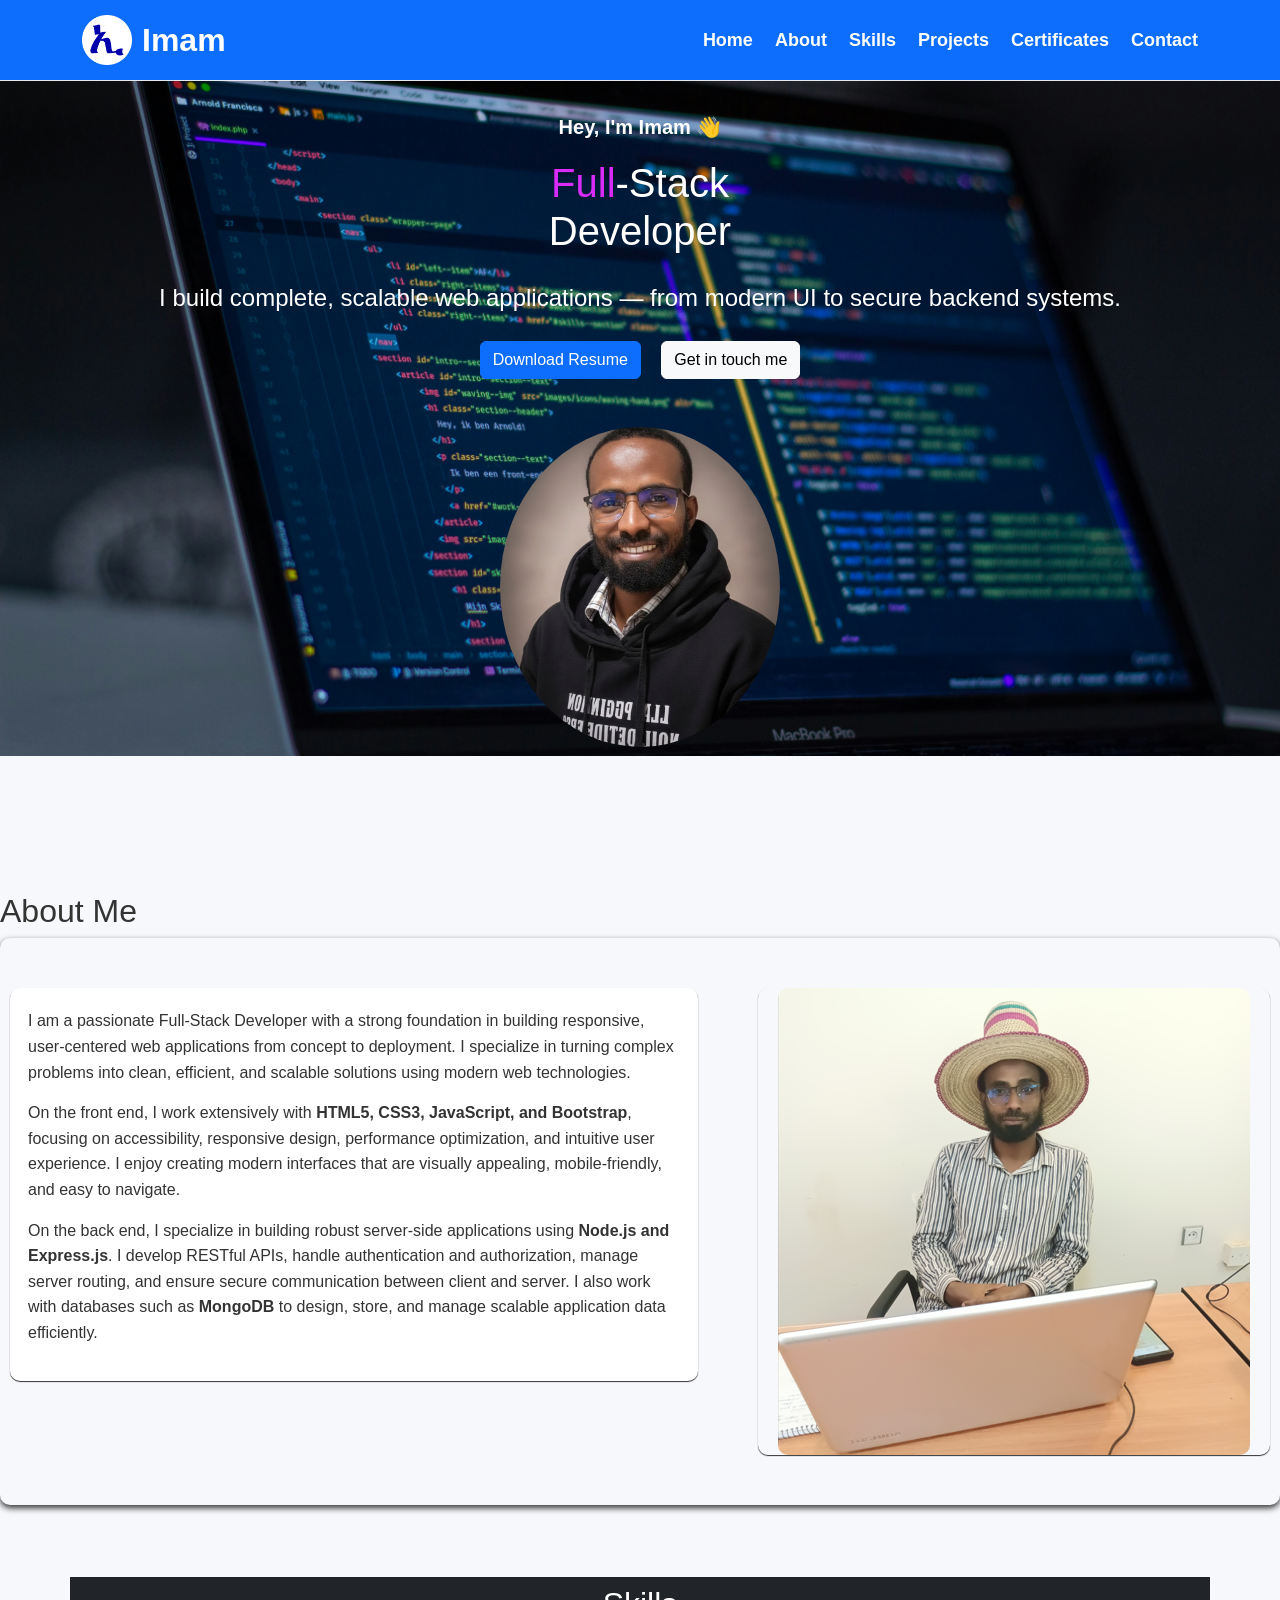
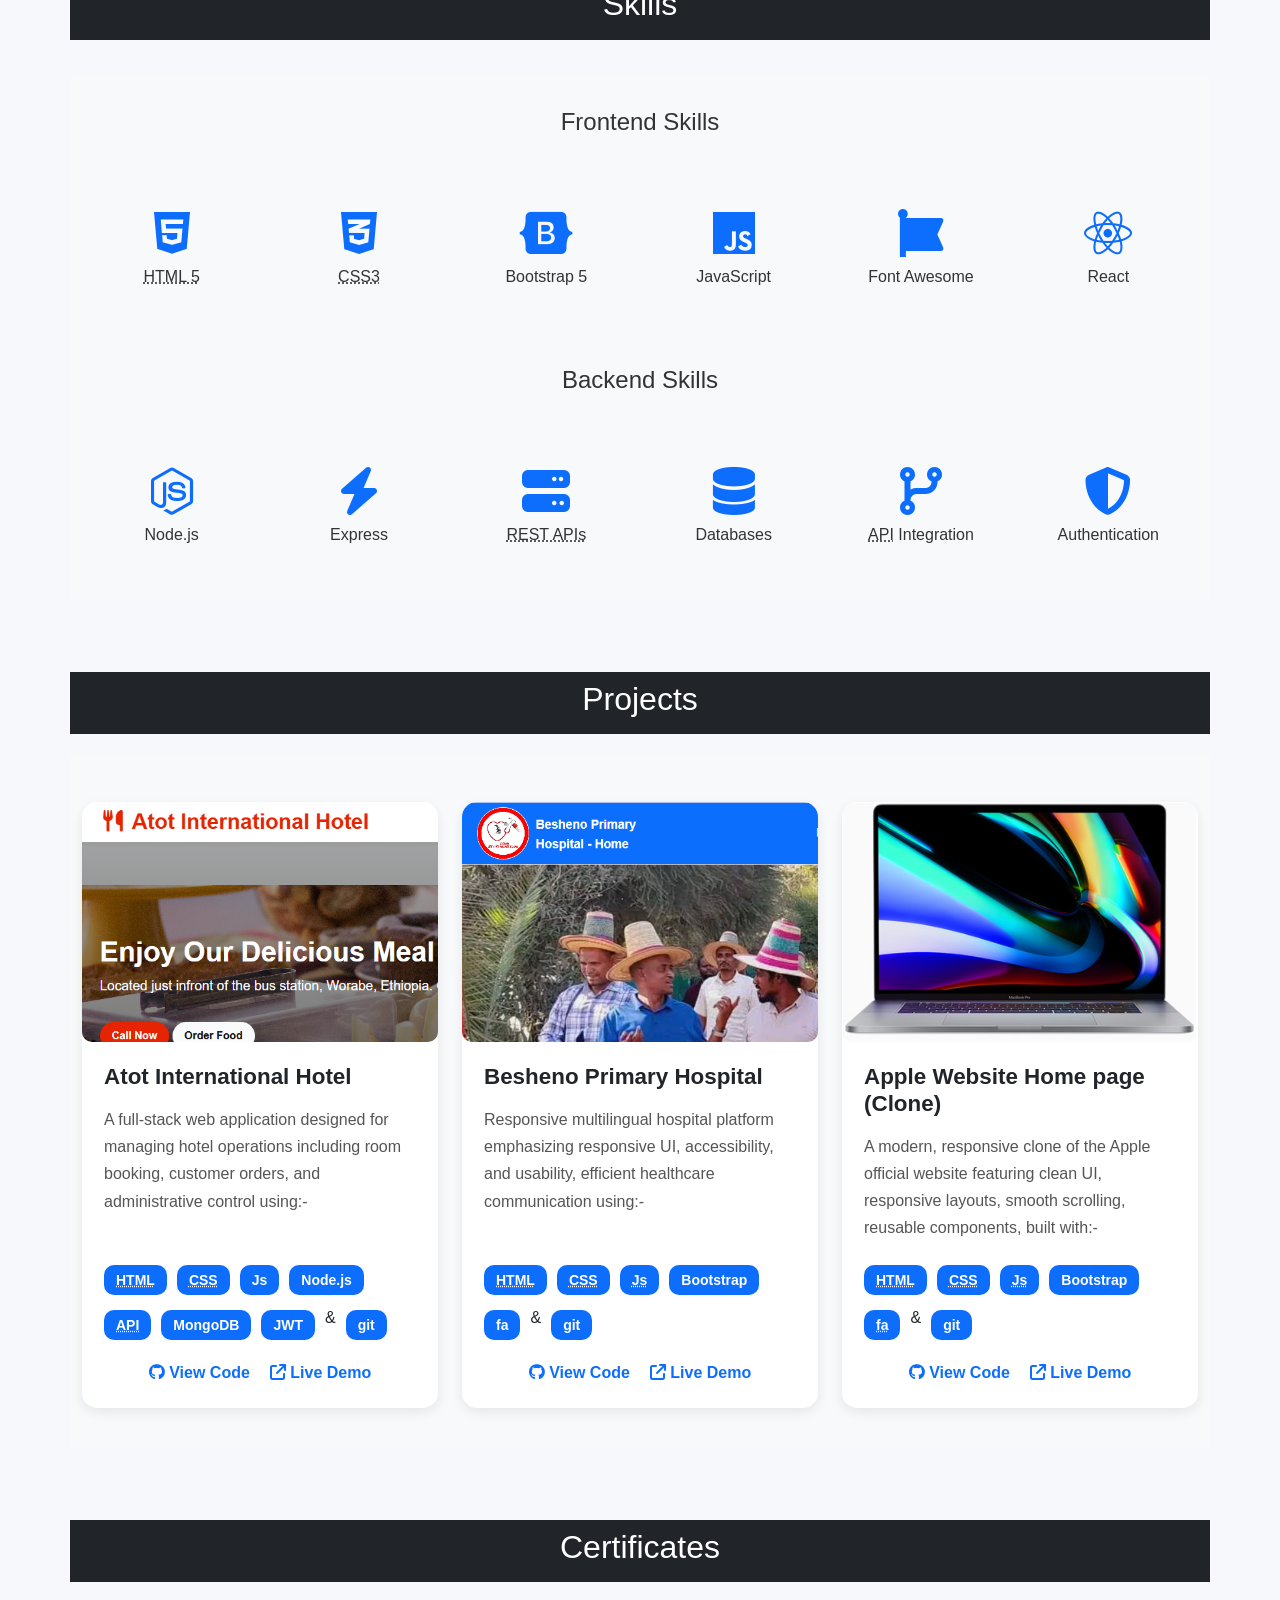
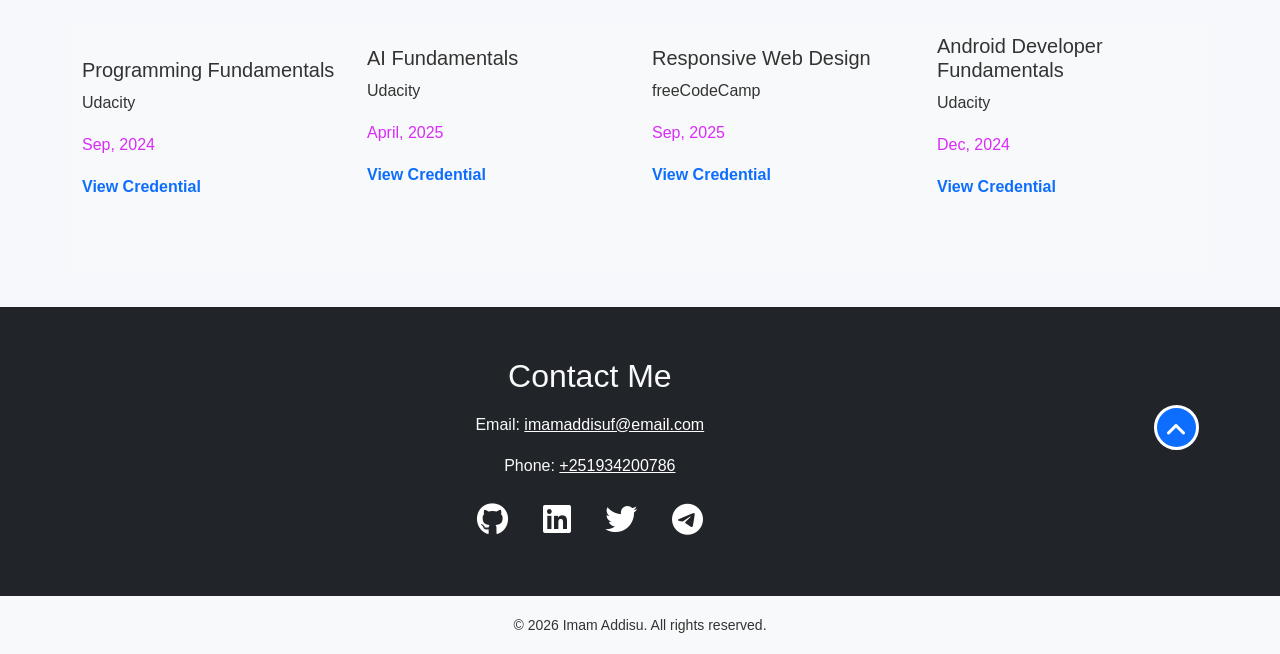
<file: index.html>
<!doctype html>
<html lang="en">
  <head>
    <meta charset="UTF-8" />
    <meta name="viewport" content="width=device-width, initial-scale=1.0" />
    <title>Imam Addisu | Full-Stack Developer</title>
    <link
      rel="shortcut icon"
      type="image/icon"
      href="assets/images/ኢማም-favicon.png"
    />

    <!-- Bootstrap 5 -->
    <link
      href="https://cdn.jsdelivr.net/npm/bootstrap@5.3.2/dist/css/bootstrap.min.css"
      rel="stylesheet"
    />

    <!-- Font Awesome -->
    <link
      href="https://cdnjs.cloudflare.com/ajax/libs/font-awesome/6.5.1/css/all.min.css"
      rel="stylesheet"
    />

    <!-- Custom CSS -->
    <link rel="stylesheet" href="assets/css/style.css" />
  </head>
  <body>
    <!-- header section  starts here-->

    <header class="site-header">
      <div class="container header-inner">
        <!-- logo + text -->
        <div class="logo-area">
          <img src="assets/images/ኢማም-favicon.png" alt="logo" />
          <h1 class="navbar-brand">Imam</h1>
        </div>

        <!-- navigation -->
        <nav class="main-nav" aria-label="Primary">
          <ul>
            <li><a href="#home">Home</a></li>
            <li><a href="#about">About</a></li>
            <li><a href="#skills">Skills</a></li>
            <li><a href="#projects">Projects</a></li>
            <li><a href="#certificates">Certificates</a></li>
            <li><a href="#contact">Contact</a></li>
          </ul>
        </nav>

        <!-- mobile button -->
        <button id="mobileToggle" class="mobile-toggle" aria-expanded="false">
          ☰
        </button>
      </div>
    </header>

    <!-- header section ends here -->

    <!-- Hero Section -->
    <div class="hero d-flex text-center" id="home">
      <div class="container">
        <div row>
          <div class="main-text">
            <p class="fs-5 fw-bold">Hey, I'm Imam 👋</p>
            <h1><span>Full</span>-Stack<br />Developer</h1>
            <p class="hero-subtitle my-4">
              I build complete, scalable web applications — from modern UI to
              secure backend systems.
            </p>

            <div class="hero-buttons mb-4 text-center">
              <a
                href="resume.html"
                target="_blank"
                class="btn btn-primary me-3 resume"
                >Download Resume</a
              >
              <a href="#contact" class="btn btn-light">Get in touch me</a>
            </div>
            <div class="text-center pt-4">
              <img
                src="assets/images/image-1-profile.png"
                class="rounded-circle"
                alt="Profile"
              />
            </div>
          </div>
        </div>
      </div>
    </div>

    <!-- about section starts here -->

    <section class="about" id="about">
      <h2>About Me</h2>

      <div class="about-container">
        <div class="about-text">
          <p>
            I am a passionate Full-Stack Developer with a strong foundation in
            building responsive, user-centered web applications from concept to
            deployment. I specialize in turning complex problems into clean,
            efficient, and scalable solutions using modern web technologies.
          </p>

          <p>
            On the front end, I work extensively with
            <strong>HTML5, CSS3, JavaScript, and Bootstrap</strong>, focusing on
            accessibility, responsive design, performance optimization, and
            intuitive user experience. I enjoy creating modern interfaces that
            are visually appealing, mobile-friendly, and easy to navigate.
          </p>

          <p>
            On the back end, I specialize in building robust server-side
            applications using <strong>Node.js and Express.js</strong>. I
            develop RESTful APIs, handle authentication and authorization,
            manage server routing, and ensure secure communication between
            client and server. I also work with databases such as
            <strong>MongoDB</strong> to design, store, and manage scalable
            application data efficiently.
          </p>

          <!-- <p>
            In addition, I have experience with Git and GitHub version control,
            deployment workflows, debugging, and application optimization.
          </p> -->
        </div>

        <div class="about-image">
          <div class="imam-image">
            <img src="assets/images/about-photo.PNG" alt="About Image" />
          </div>
        </div>
      </div>
    </section>

    <!-- about section ends here -->

    <!-- Skills -->
    <section class="skills-header" id="skills">
      <div class="container bg-dark text-white">
        <div class="row">
          <div class="col text-center py-2">
            <h2>Skills</h2>
          </div>
        </div>
      </div>
    </section>

    <section class="section pt-2">
      <!-- Frontend skills  -->
      <div class="container text-center bg-light">
        <div class="row g-2 pt-2 pb-5">
          <h4 class="py-3 mb-5">Frontend Skills</h4>
          <div class="col-sm-2">
            <i class="fa-brands fa-html5 skill-icon"></i>
            <h6><abbr title="Hypertext Markup Language">HTML 5</abbr></h6>
          </div>
          <div class="col-sm-2">
            <i class="fa-brands fa-css3-alt skill-icon"></i>
            <h6><abbr title="Cascading Style Sheets">CSS3</abbr></h6>
          </div>
          <div class="col-sm-2">
            <i class="fa-brands fa-bootstrap skill-icon"></i>
            <h6>Bootstrap 5</h6>
          </div>
          <div class="col-sm-2">
            <i class="fa-brands fa-js skill-icon"></i>
            <h6>JavaScript</h6>
          </div>
          <div class="col-sm-2">
            <i class="fa-brands fa-font-awesome skill-icon"></i>
            <h6>Font Awesome</h6>
          </div>
          <div class="col-sm-2">
            <i class="fa-brands fa-react skill-icon"></i>
            <h6>React</h6>
          </div>
        </div>
      </div>

      <!-- backend skills -->
      <div class="container text-center bg-light">
        <div class="row g-2 pt-2 pb-5">
          <h4 class="py-3 mb-5">Backend Skills</h4>

          <div class="col-sm-2">
            <i class="fa-brands fa-node-js skill-icon"></i>
            <h6>Node.js</h6>
          </div>
          <div class="col-sm-2">
            <i class="fa-solid fa-bolt skill-icon"></i>
            <h6>Express</h6>
          </div>
          <div class="col-sm-2">
            <i class="fa-solid fa-server skill-icon"></i>
            <h6>
              <abbr
                title="Representational State Transfer Application Programming Interface"
                >REST APIs</abbr
              >
            </h6>
          </div>

          <div class="col-sm-2">
            <i class="fa-solid fa-database skill-icon"></i>
            <h6>Databases</h6>
          </div>

          <div class="col-sm-2">
            <i class="fa-solid fa-code-branch skill-icon"></i>
            <h6>
              <abbr title="Application Programming Interface"> API</abbr>
              Integration
            </h6>
          </div>

          <div class="col-sm-2">
            <i class="fa-solid fa-shield-halved skill-icon"></i>
            <h6>Authentication</h6>
          </div>
        </div>
      </div>
    </section>

    <!-- Projects -->

    <section class="projects-header" id="projects">
      <div class="container bg-dark text-white">
        <div class="row">
          <div class="col text-center py-2">
            <h2>Projects</h2>
          </div>
        </div>
      </div>
    </section>

    <section class="section pt-2">
      <div class="container bg-light">
        <div class="row g-4 pt-4">
          <div class="col-md-4">
            <div class="card h-100">
              <img
                src="assets/images/project-1.PNG"
                class="card-img-top"
                alt=""
              />
              <div class="card-body">
                <h5 class="card-title">Atot International Hotel</h5>
                <p class="card-text">
                  A full-stack web application designed for managing hotel
                  operations including room booking, customer orders, and
                  administrative control using:-
                </p>
                <div class="project-skills">
                  <ul>
                    <li class="project-skill fw-bold">
                      <abbr title="Hypertext Markup Language">HTML</abbr>
                    </li>
                    <li class="project-skill fw-bold">
                      <abbr title="Cascading Style Sheets">CSS</abbr>
                    </li>
                    <li class="project-skill fw-bold">Js</li>
                    <li class="project-skill fw-bold">Node.js</li>
                    <li class="project-skill fw-bold">
                      <abbr title="Application Programming Interface">API</abbr>
                    </li>
                    <li class="project-skill fw-bold">MongoDB</li>
                    <li class="project-skill fw-bold">JWT</li>
                    &
                    <li class="project-skill fw-bold">git</li>
                  </ul>
                </div>
                <div class="project-links">
                  <a
                    href="https://github.com/Imam-addisu/Atot-hotel"
                    target="_blank"
                    class="project-link fw-bold"
                    ><i class="fab fa-github"> </i> View Code
                  </a>
                  <a
                    href="https://atot.netlify.app"
                    target="_blank"
                    class="project-link fw-bold"
                    ><i class="fa fa-external-link"> </i> Live Demo
                  </a>
                </div>
              </div>
            </div>
          </div>

          <div class="col-md-4">
            <div class="card h-100">
              <img
                src="assets/images/project-2.PNG"
                class="card-img-top"
                alt="Besheno hospital website"
              />
              <div class="card-body">
                <h5 class="card-title">Besheno Primary Hospital</h5>
                <p class="card-text">
                  Responsive multilingual hospital platform emphasizing
                  responsive UI, accessibility, and usability, efficient
                  healthcare communication using:-
                </p>
                <div class="project-skills">
                  <ul>
                    <li class="project-skill fw-bold">
                      <abbr title="Hypertext Markup Language">HTML</abbr>
                    </li>
                    <li class="project-skill fw-bold">
                      <abbr title="Cascading Style Sheets">CSS</abbr>
                    </li>
                    <li class="project-skill fw-bold">
                      <abbr title="Java Script">Js</abbr>
                    </li>
                    <li class="project-skill fw-bold">Bootstrap</li>
                    <li class="project-skill fw-bold">fa</li>
                    &
                    <li class="project-skill fw-bold">git</li>
                  </ul>
                </div>
                <div class="project-links">
                  <a
                    href="https://github.com/Imam-addisu/Besheno-primary-hospital"
                    target="_blank"
                    class="project-link fw-bold"
                    ><i class="fab fa-github"> </i> View Code
                  </a>
                  <a
                    href="https://besheno-hospital.com.et/"
                    target="_blank"
                    class="project-link fw-bold"
                    ><i class="fa fa-external-link"> </i> Live Demo
                  </a>
                </div>
              </div>
            </div>
          </div>

          <div class="col-md-4">
            <div class="card h-100">
              <img
                src="assets/images/project-3.PNG"
                class="card-img-top"
                alt=""
              />
              <div class="card-body">
                <h5 class="card-title">Apple Website Home page (Clone)</h5>
                <p class="card-text">
                  A modern, responsive clone of the Apple official website
                  featuring clean UI, responsive layouts, smooth scrolling,
                  reusable components, built with:-
                </p>
                <div class="project-skills">
                  <ul>
                    <li class="project-skill fw-bold">
                      <abbr title="Hypertext Markup Language">HTML</abbr>
                    </li>
                    <li class="project-skill fw-bold">
                      <abbr title="Cascading Style Sheets">CSS</abbr>
                    </li>
                    <li class="project-skill fw-bold">
                      <abbr title="Java Script">Js</abbr>
                    </li>
                    <li class="project-skill fw-bold">Bootstrap</li>
                   
                    <li class="project-skill fw-bold">
                      <abbr title="Font Awesome">fa</abbr>
                    </li>
                     &
                    <li class="project-skill fw-bold">git</li>
                  </ul>
                </div>
                <div class="project-links">
                  <a
                    href="https://github.com/Imam-addisu/Apple-website-clone"
                    target="_blank"
                    class="project-link fw-bold"
                    ><i class="fab fa-github"> </i> View Code
                  </a>
                  <a
                    href="https://imam-web-clone.netlify.app/"
                    target="_blank"
                    class="project-link fw-bold"
                    ><i class="fa fa-external-link"> </i> Live Demo
                  </a>
                </div>
              </div>
            </div>
          </div>

                <!-- 
          MY FIRTS WEBSITE LINK      MY FIRTS WEBSITE LINK    MY FIRTS WEBSITE LINK
                <div class="project-links">
                  <a
                    href="https://github.com/Imam-addisu/Personal-website-"
                    target="_blank"
                    class="project-link fw-bold"
                    ><i class="fab fa-github"> </i> View Code
                  </a>
                  <a
                    href="https://solutions-yeju.netlify.app"
                    target="_blank"
                    class="project-link fw-bold"
                    ><i class="fa fa-external-link"> </i> Live Demo
                  </a>
                </div>
               -->

          </div>
        </div>
      </div>
    </section>

    <!-- Serteficates -->
    <section class="certeficates-header" id="certificates">
      <div class="container bg-dark text-white">
        <div class="row">
          <div class="col text-center py-2">
            <h2>Certificates</h2>
          </div>
        </div>
      </div>
    </section>

    <section class="section pt-2">
      <div class="container bg-light">
        <div class="row align-items-center pt-2 pb-5">
          <div class="col-lg-3 col-md-6 col-12">
            <header>
              <h5>Programming Fundamentals</h5>
              <p class="issuer">Udacity</p>
            </header>

            <p class="certeficate-meta">
              <span class="certeficate-date">Sep, 2024</span>
            </p>
            <footer class="fw-bold cereficate-footer">
              <a
                href="https://www.udacity.com/certificate/e/0be449e0-52ca-11ef-b95d-df24d2d79a54"
                target="_blank"
                class="certeficate-link"
              >
                View Credential
              </a>
            </footer>
          </div>
          <div  class="col-lg-3 col-md-6 col-12 mb-4">
            <header>
              <h5>AI Fundamentals</h5>
              <p class="issuer">Udacity</p>
            </header>

            <p class="certeficate-meta">
              <span class="certeficate-date">April, 2025</span>
            </p>
            <footer class="fw-bold cereficate-footer">
              <a
                href="https://www.udacity.com/certificate/e/c0df9452-f51e-11ef-b50f-1f600fe86e45"
                target="_blank"
                class="certeficate-link"
              >
                View Credential
              </a>
            </footer>
          </div>
          <div  class="col-lg-3 col-md-6 col-12 mb-4">
            <header>
              <h5>Responsive Web Design</h5>
              <p class="issuer">freeCodeCamp</p>
            </header>

            <p class="certeficate-meta">
              <span class="certeficate-date">Sep, 2025</span>
            </p>
            <footer class="fw-bold cereficate-footer">
              <a
                href="https://www.freecodecamp.org/certification/fcc-6bb5f3a1-5274-46bf-892f-87062335a800/responsive-web-design"
                target="_blank"
                class="certeficate-link"
              >
                View Credential
              </a>
            </footer>
          </div>
          <div  class="col-lg-3 col-md-6 col-12 mb-4">
            <header>
              <h5>Android Developer Fundamentals</h5>
              <p class="issuer">Udacity</p>
            </header>

            <p class="certeficate-meta">
              <span class="certeficate-date">Dec, 2024</span>
            </p>
            <footer class="fw-bold cereficate-footer">
              <a
                href="https://www.udacity.com/certificate/e/98b1e088-9c5a-11ef-95cc-7b415e842bd9"
                target="_blank"
                class="certeficate-link"
              >
                View Credential
              </a>
            </footer>
          </div>
        </div>
      </div>
    </section>

    <!-- Contact -->
    <div class="contact bg-dark text-light" id="contact">
      <div class="text-center">
        <div class="row">
          <div class="col-sm-11">
            <h2>Contact Me</h2>
            <p class="my-3 email">
              Email:
              <a href="mailto:imamaddisuf@gmail.com" class="text-white"
                >imamaddisuf@email.com</a
              >
            </p>
            <p class="my-3 phone-number">
              Phone:
              <a href="tel:+251934200786" class="text-white">+251934200786</a>
            </p>
            <div class="social-icons">
              <a href="https://github.com/Imam-addisu" target="_blank"
                ><i class="fab fa-github"></i
              ></a>
              <a href="https://linkedin.com/in/imam-addisu-md" target="_blank"
                ><i class="fab fa-linkedin"></i
              ></a>
              <a href="https://x.com/AddisuImam" target="_blank"
                ><i class="fab fa-twitter"></i
              ></a>
              <a href="https://t.me/imx307" target="_blank"
                ><i class="fab fa-telegram"></i
              ></a>
            </div>
          </div>
          <div class="col-sm-1 text-center pt-5" id="scroll-Top">
            <div class="return-to-top">
              <a href="#home"> <i class="fa fa-angle-up"></i></a>
            </div>
          </div>
        </div>
      </div>
    </div>

    <!-- Footer -->
    <footer class="text-center footer py-3">
      <small>© 2026 Imam Addisu. All rights reserved.</small>
    </footer>

    <!-- Bootstrap JS -->
    <script src="assets/js/index.js"></script>
    <script src="https://cdn.jsdelivr.net/npm/bootstrap@5.3.2/dist/js/bootstrap.bundle.min.js"></script>
  </body>
</html>
</file>
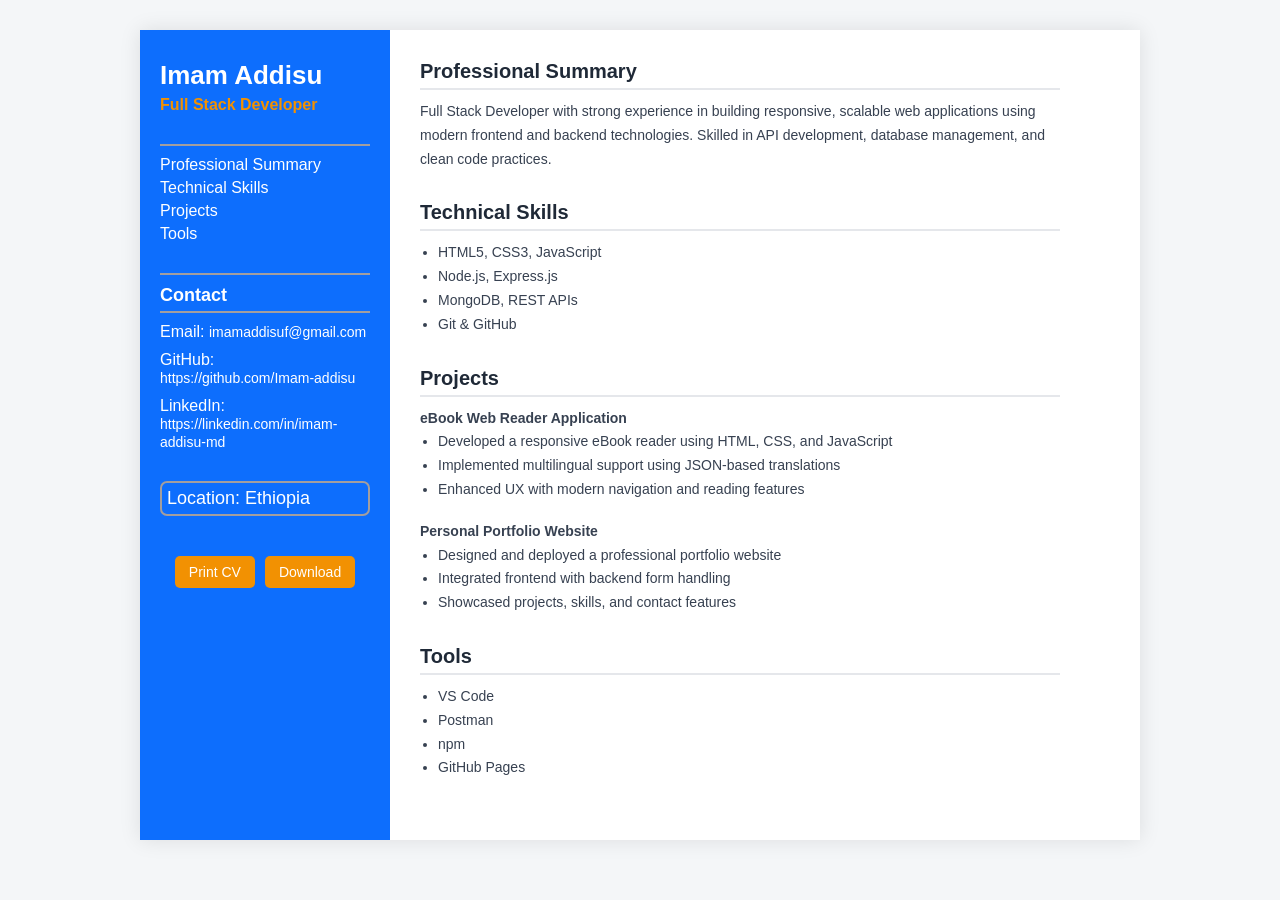
<file: resume.html>
<!doctype html>
<html lang="en">
  <head>
    <meta charset="UTF-8" />
    <title>Imam Addisu | Full Stack Developer</title>
    <meta name="viewport" content="width=device-width, initial-scale=1.0" />
     <link
      rel="shortcut icon"
      type="image/icon"
      href="assets/images/ኢማም-favicon.png"
    />
    <link
      rel="shortcut icon"
      type="image/icon"
      href="assets/images/apple-touch-icon.png"
    />
    <link rel="stylesheet" href="assets/css/resume.css" />
  </head>
  <body>
    <div class="resume">
      <!-- LEFT SIDEBAR -->
      <aside class="sidebar">
        <h1>Imam Addisu</h1>
        <h3>Full Stack Developer</h3>
        <div class="sidbar-links">
          <ul>
            <li>
              <a href="#pSummary">Professional Summary</a>
            </li>
            <li>
              <a href="#tSkills"> Technical Skills</a>
            </li>
            <li>
              <a href="#projects">Projects</a>
            </li>
            <li>
              <a href="#tools">Tools</a>
            </li>
          </ul>
        </div>

        <div class="sidebar-contact">
          <h4>Contact</h4>
          <p>
            Email:
            <a href="mailto:imamaddisuf@gmail.com">imamaddisuf@gmail.com</a>
          </p>
          <p>
            GitHub:
            <a href="https://github.com/Imam-addisu" target="_blank"
              >https://github.com/Imam-addisu</a
            >
          </p>
          <p>LinkedIn:<a href="https://linkedin.com/in/imam-addisu-md" target="_blank"   
              </a> https://linkedin.com/in/imam-addisu-md </a></p>
          <p class="location">Location: Ethiopia</p>
        </div>
        <div class="cv-print no-print">
          <button class="print-btn" onclick="printResume()">Print CV</button>
          <a href="assets/Imam_addisu_resume.pdf" target="_blank"Download > <button>Download</button> </a>
        </div>
      </aside>

      <!-- MAIN CONTENT -->
      <main class="main" id="pSummary">
        <div class="section">
          <h2>Professional Summary</h2>
          <p>
            Full Stack Developer with strong experience in building responsive,
            scalable web applications using modern frontend and backend
            technologies. Skilled in API development, database management, and
            clean code practices.
          </p>
        </div>

        <!-- skills -->
        <div class="section" id="tSkills">
          <h2>Technical Skills</h2>
          <ul>
            <li>HTML5, CSS3, JavaScript</li>
            <li>Node.js, Express.js</li>
            <li>MongoDB, REST APIs</li>
            <li>Git & GitHub</li>
          </ul>
        </div>

        <!-- projects -->

        <div class="section" id="projects">
          <h2>Projects</h2>
          <p class="job-title">eBook Web Reader Application</p>
          <ul>
            <li>
              Developed a responsive eBook reader using HTML, CSS, and
              JavaScript
            </li>
            <li>
              Implemented multilingual support using JSON-based translations
            </li>
            <li>Enhanced UX with modern navigation and reading features</li>
          </ul>

          <br />

          <p class="job-title">Personal Portfolio Website</p>
          <ul>
            <li>Designed and deployed a professional portfolio website</li>
            <li>Integrated frontend with backend form handling</li>
            <li>Showcased projects, skills, and contact features</li>
          </ul>
        </div>

        <!-- tools -->
        <div class="section" id="tools">
          <h2>Tools</h2>
          <ul>
            <li>VS Code</li>
            <li>Postman</li>
            <li>npm</li>
            <li>GitHub Pages</li>
          </ul>
        </div>
      </main>
    </div>


    <!-- java script -->
    <script>
function printResume() {
  const pdfUrl = "assets/Imam_addisu_resume.pdf";
  const win = window.open(pdfUrl);
  win.onload = () => {
    win.print();
  };
}
</script>

  </body>
</html>
</file>
<file: assets/css/style.css>
/* general styles */
* {
  padding: 0;
  margin: 0;
  box-sizing: border-box;
}
img {
  max-width: 100%;
  height: auto;
  object-fit: cover;
  border-radius: 10px;
}

body {
  scroll-behavior: smooth;
  margin: 0;
  font-family: Arial, sans-serif;
  background: #f7f8fb;
  color: #333;
  line-height: 1.6;
}

section {
  max-width: 1300px;
  margin: auto;
  padding: 36px 0;
}

.site-header {
  background: #0d6efd;
  color: white;
  border-bottom: 1px solid #e6e9ef;
  position: sticky;
  top: 0;
  z-index: 1000;
  padding: 15px 0;
}

.header-inner {
  display: flex;
  align-items: center;
  justify-content: space-between;
}

.logo-area {
  display: flex;
  align-items: center;
  gap: 10px;
}

.logo-area img {
  width: 50px;
  height: 50px;
  object-fit: cover;
}
.logo-area h1 {
  margin: 0;
  font-size: 2rem;
  font-weight: 700;
  color: white;
}
.main-nav ul {
  display: flex;
  align-items: center;
  gap: 22px;
  list-style: none;
  margin: 0;
  padding: 0;
}

.main-nav ul li a {
  text-decoration: none;
  color: white;
  display: inline-block;
  transition: 0.3s ease;
}

.main-nav ul li a {
  text-decoration: none;
  color: white;
  font-size: 18px;
  font-weight: 600;
  transition: 0.3s ease;
}

.main-nav ul li a:hover {
  color: black;
  transform: translateY(-3px);
}

.mobile-toggle {
  display: none;
  background: none;
  border: 0;
  font-size: 32px;
  color: white;
  cursor: pointer;
}

#about,
#skills,
#projects,
#certificates {
  scroll-margin-top: 50px;
}

/* hero section starts here */
.hero {
  height: 75vh;
  display: flex;
  justify-content: center;
  position: relative;
  background: url(../images/bg-image.jpg) no-repeat;
  /* background: linear-gradient(to right, #0d6efd, #0a58ca); */
  color: #fff;
  padding-top: 30px;
  background-size: cover;
  background-position: center;
  margin-top: 0;
  margin-bottom: 100px;
}
.rounded-circle {
  width: 280px;
  height: 320px;
}
span {
  color: #d92cf9;
}

@media (max-width: 768px) {
  .main-text h1 {
    color: #d92cf9;
  }
  span {
    color: #fff;
  }
  strong {
    color: #d92cf9;
  }
}

@media (min-width: 768px) {
  .main-text .hero-subtitle {
    font-size: 24px;
  }
}

@media (max-width: 1063px) {
  .rounded-circle {
    width: 180px;
    height: 220px;
  }
  .resume {
    margin-bottom: 15px;
  }
  .hero {
    margin-bottom: 70px;
  }
}

/* hero section ends here */

/* about section starts here */

.about-container {
  display: flex;
  gap: 40px;
  padding: 50px 0;
  align-items: flex-start;
  box-shadow: 0 3px 6px #333;
  border-radius: 10px;
}

.about-text {
  background-color: #fff;
  margin: 0 10px;
  padding: 20px 18px;
  flex: 1;
  box-shadow: 0 1px 1px #333;
  border-radius: 10px;
}

.about-text p {
  line-height: 1.6;
  margin-bottom: 15px;
}

.read-more {
  display: flex;
  text-align: center;
  justify-content: center;
}
.about a {
  text-align: center;
}
.about-image {
  /* background-color: #fff; */
  width: 40%;
  text-align: center;
  margin: 0 10px;
  box-shadow: 0 1px 1px #333;
  border-radius: 10px;
}

.about-text:hover,
.about-image:hover {
  background-color: #f7f8fb;
  transform: translateY(-5px);
}

@media (max-width: 768px) {
  .about-container {
    flex-direction: column;
    text-align: center;
  }

  .about-image {
    width: 100%;
  }
}

/* about section ends here */

/* skills section starts here */

#skills h4 {
  border: 2px solid #d92cf9;
  border-radius: 10px;
}

.skill-icon {
  font-size: 3rem;
  color: #0d6efd;
  margin-bottom: 10px;
}
.skill-icon:hover {
  transform: translateY(-10px);
  box-shadow: 0 10px 25px rgba(148, 95, 95, 0.15);
}
#skills h6 abbr {
  text-decoration: none;
}

/* skills section ends here */

/* projects section starts here */

.card {
  background-color: #fff;
  border: none;
  border-radius: 15px;
  overflow: hidden;
  transition: 0.3s ease;
  box-shadow: 0 4px 12px rgba(0, 0, 0, 0.08);
  display: flex;
  flex-direction: column;
  height: 100%;
}

.card:hover {
  background-color: #f8f9fa;
  transform: translateY(-8px);
}
.card-img-top {
  width: 100%;
  height: 240px;
  object-fit: cover;
  object-position: top;
}
.card-body {
  display: flex;
  flex-direction: column;
  flex-grow: 1;
  padding: 22px;
}
.card-title {
  font-size: 1.4rem;
  font-weight: 700;
  margin-bottom: 15px;
}
.card-text {
  line-height: 1.7;
  margin-bottom: 18px;
  color: #555;
  flex-grow: 1;
}

.project-skills ul {
  display: flex;
  flex-wrap: wrap;
  gap: 10px;
  padding: 0;
  margin: 0 0 20px;
  list-style: none;
}
.project-skills ul li {
  display: inline-block;
}
.project-skill {
  background: #0d6efd;
  color: #fff;
  padding: 4px 12px;
  border-radius: 10px;
  font-size: 14px;
  font-weight: 500;
  margin-top: 5px;
}

.project-links {
  display: flex;
  gap: 20px;
  margin-top: auto;
  color: #0d6efd;
  justify-content: center;
}

.project-links a {
  text-decoration: none;
}
.project-links a:hover {
  text-decoration-line: underline;
}

#projects .project-skills ul li abbr {
  text-decoration: none;
}
.col-md-4 {
  margin-bottom: 40px;
}

.row.g-4 {
  row-gap: 28px !important;
}
/* project section ends here */

/* certeficate section starts here */
.cereficate-footer a {
  text-decoration: none;
}
.cereficate-footer a:hover {
  text-decoration: underline;
}

/* Certeficate section ends here */

/* contact section starts here */
.contact {
  padding: 50px;
}

.social-icons a {
  color: #fff;
  font-size: 2rem;
  margin: 0 15px;
  transition: color 0.3s;
}

.social-icons a:hover {
  color: #0d6efd;
}
.email a:hover {
  color: #0d6efd !important;
  text-decoration: none;
}

/* contact section ends here */

/* footer section starts here */
.footer {
  background: #f8f9fa;
}

#scroll-Top .return-to-top {
  background: #0d6efd;
  color: #fff;
  position: relative;
  width: 45px;
  line-height: 45px;
  height: 45px;
  text-align: center;
  font-size: 24px;
  cursor: pointer;
  border-radius: 50%;
  border: 3px solid #fff;
}

#scroll-Top .return-to-top i {
  color: #fff;
}

#scroll-Top .return-to-top a :hover {
  /* background: #fff;
  color: #0d6efd; */
  transform: translateY(-5px);
}

/* =====================================
   RESPONSIVE DESIGN -MEDIA QUERRY
=====================================*/

@media (max-width: 992px) {
  .main-nav ul {
    display: none;
    flex-direction: column;
    gap: 12px;
    background: #0d6efd;
    position: absolute;
    top: 60px;
    right: 0;
    width: 150px;
    padding: 10px;
    text-align: left;
  }
  .nav-menu.active {
    display: flex;
  }
  .mobile-toggle {
    display: block;
  }
}

@media (max-width: 992px) {
  .site-header h1 {
    font-size: 28px;
  }
}
@media (max-width: 768px) {
  .site-header h1 {
    font-size: 24px;
  }
}

@media (max-width: 992px) {
  .card-img-top {
    height: 220px;
  }
  .card-title {
    font-size: 1.2rem;
  }
}

@media (max-width: 768px) {
  .section {
    padding: 50px 0;
  }
  .card-img-top {
    height: 210px;
  }
  .project-links {
    flex-direction: column;
  }
  .project-link {
    width: 100%;
  }
}
@media (max-width: 480px) {
  .section .container {
    padding: 20px 12px;
  }
  .card-img-top {
    height: 190px;
  }
  .card-body {
    padding: 18px;
  }
  .card-title {
    font-size: 1.1rem;
  }
  .card-text {
    font-size: 0.95rem;
  }
}

@media (max-width: 768px) {
  .section header {
    margin-bottom: 0.5rem;
  }

  .section h5 {
    font-size: 1.1rem;
  }

  .section .issuer,
  .section .certeficate-date,
  .section .certeficate-link {
    font-size: 0.95rem;
  }
}
</file>
<file: assets/css/resume.css>
* {
  margin: 0;
  padding: 0;
  box-sizing: border-box;
  font-family: Verdana, Geneva, Tahoma, sans-serif;
}

body {
  background: #f4f6f8;
  padding: 30px;
}

.resume {
  max-width: 1000px;
  margin: auto;
  background: #fff;
  display: flex;
  box-shadow: 0 0 20px rgba(0, 0, 0, 0.1);
}

/* LEFT SIDEBAR */
.sidebar {
  width: 25%;
  /* background: #1f2937; */
  background: #0d6efd;
  color: #fff;
  padding: 30px 20px;
}

.sidebar h1 {
  font-size: 26px;
  margin-bottom: 5px;
}

.sidebar h3 {
  font-size: 16px;
  font-weight: 600;
  /* color: #9ca3af; */
  color: #f29102;
  padding-bottom: 30px;
  border-bottom: 2px solid #a39e9e;
}
.sidbar-links {
  margin-top: 10px;
  padding-bottom: 30px;
  border-bottom: 2px solid #a39e9e;
}
.sidbar-links ul li {
  font-size: 16px;
  font-weight: 500;
  list-style: none;
  margin-top: 5px;
}
.sidbar-links ul li a {
  color: #fff;
  text-decoration: none;
}
.sidbar-links ul li a:hover {
  color: #fff;
  text-decoration: underline;
}
.sidebar-contact {
  margin-top: 10px;
}
.sidebar-contact p {
  margin-top: 10px;
}
.sidebar-contact p a {
  color: #fff;
  font-size: 14px;
  font-weight: 500;
  text-decoration: none;
}
.sidebar-contact p a:hover {
  text-decoration: underline;
}
.sidebar-contact h4 {
  font-size: 18px;
  padding-bottom: 5px;
  border-bottom: 2px solid #a39e9e;
}
.location {
  font-size: 18px;
  font-weight: 600px;
  padding: 5px;
  margin-top: 30px !important;
  border: 2px solid #a39e9e;
  border-radius: 7px;
}

.cv-print {
  display: flex;
  text-align: center;
  justify-content: center;
  gap: 10px;
  margin: 10px 0;
  line-height: 1.6;
  margin-top: 40px;
}
.cv-print button {
  background-color: #f29102;
  color: #fff;
  border: none;
  padding: 8px 14px;
  border-radius: 5px;
  cursor: pointer;
  font-size: 14px;
  transition: background 0.3s ease;
}
.cv-print button:hover {
  background-color: #0d6efd;
  text-decoration: underline;
}

/* MAIN CONTENT */
.main {
  width: 70%;
  padding: 30px;
}

.section {
  margin-bottom: 30px;
}

.section h2 {
  font-size: 20px;
  color: #1f2937;
  margin-bottom: 10px;
  border-bottom: 2px solid #e5e7eb;
  padding-bottom: 5px;
}

.section p,
.section li {
  font-size: 14px;
  line-height: 1.7;
  color: #374151;
}

.section ul {
  padding-left: 18px;
}

.job-title {
  font-weight: bold;
  color: #111827;
}

.job-date {
  font-size: 13px;
  color: #6b7280;
  margin-bottom: 8px;
}

@media (max-width: 768px) {
  .resume {
    flex-direction: column;
  }

  .sidebar,
  .main {
    width: 100%;
  }
}
</file>
